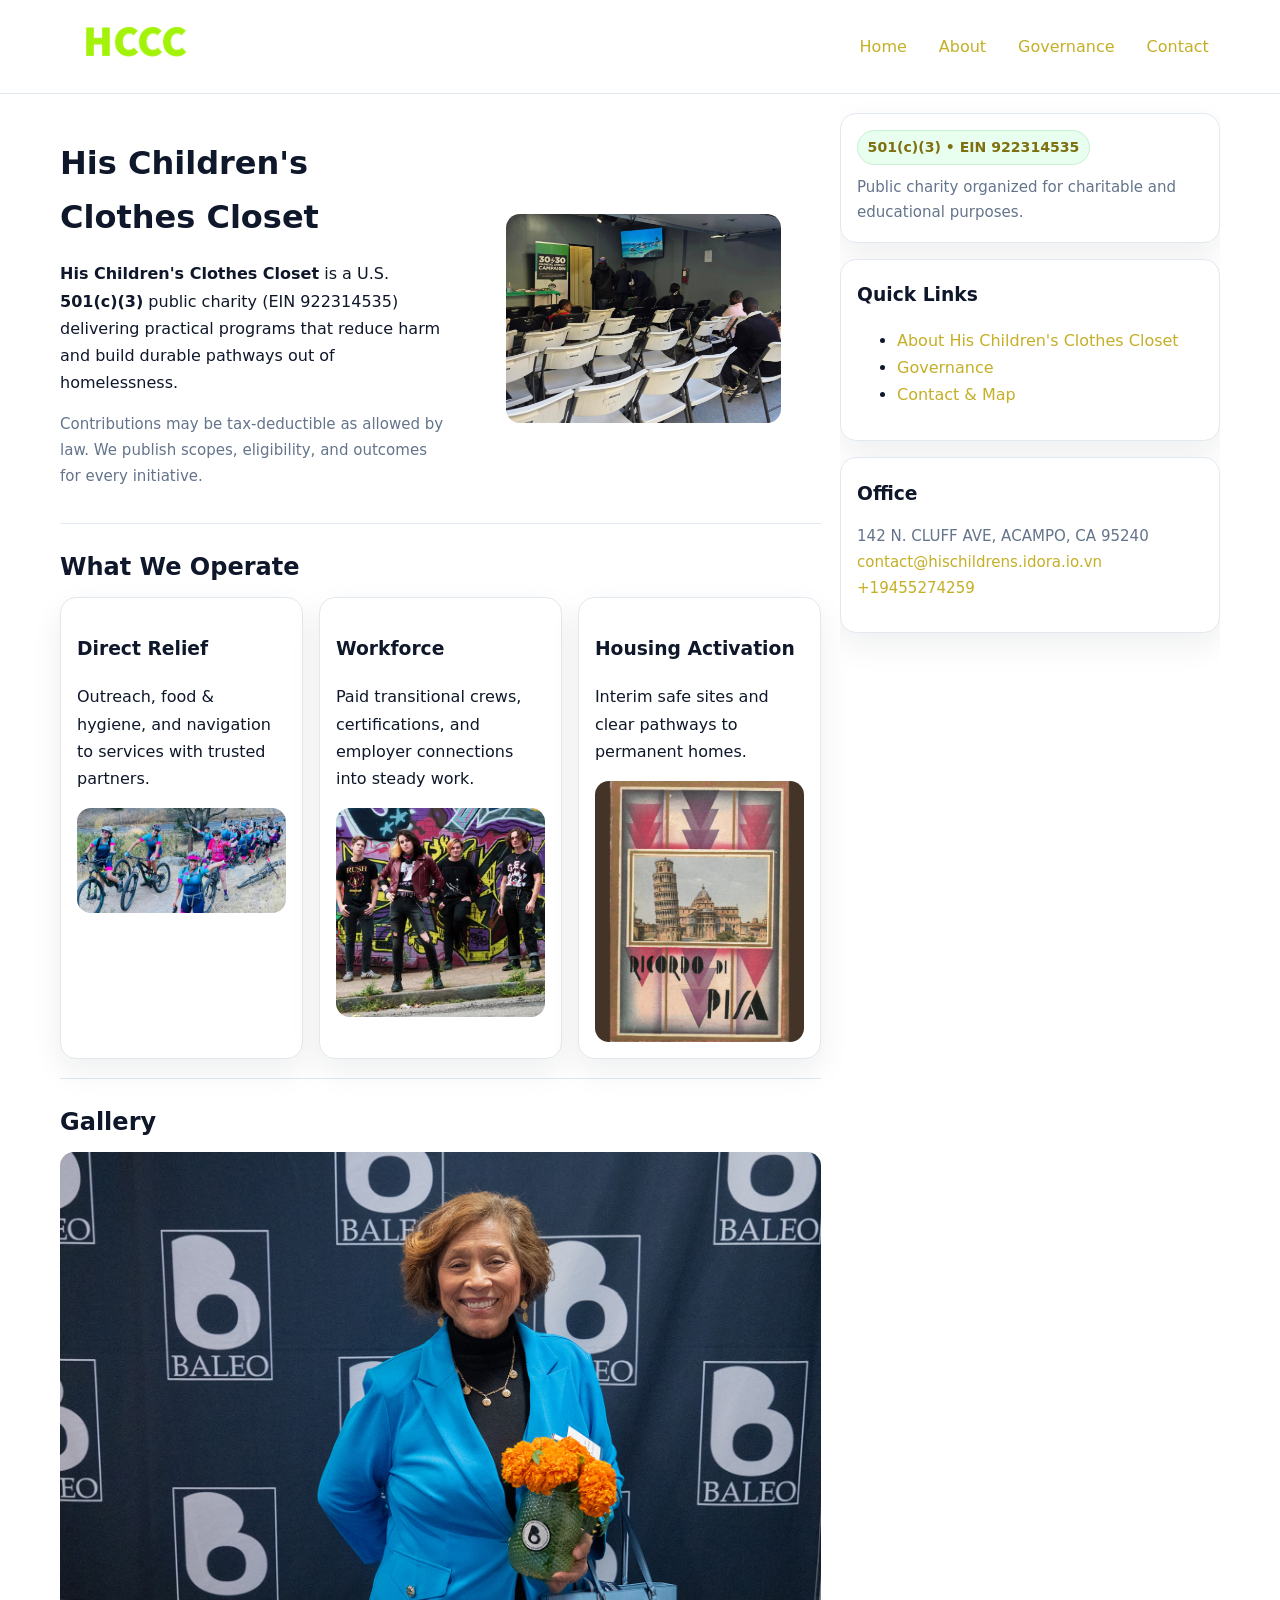
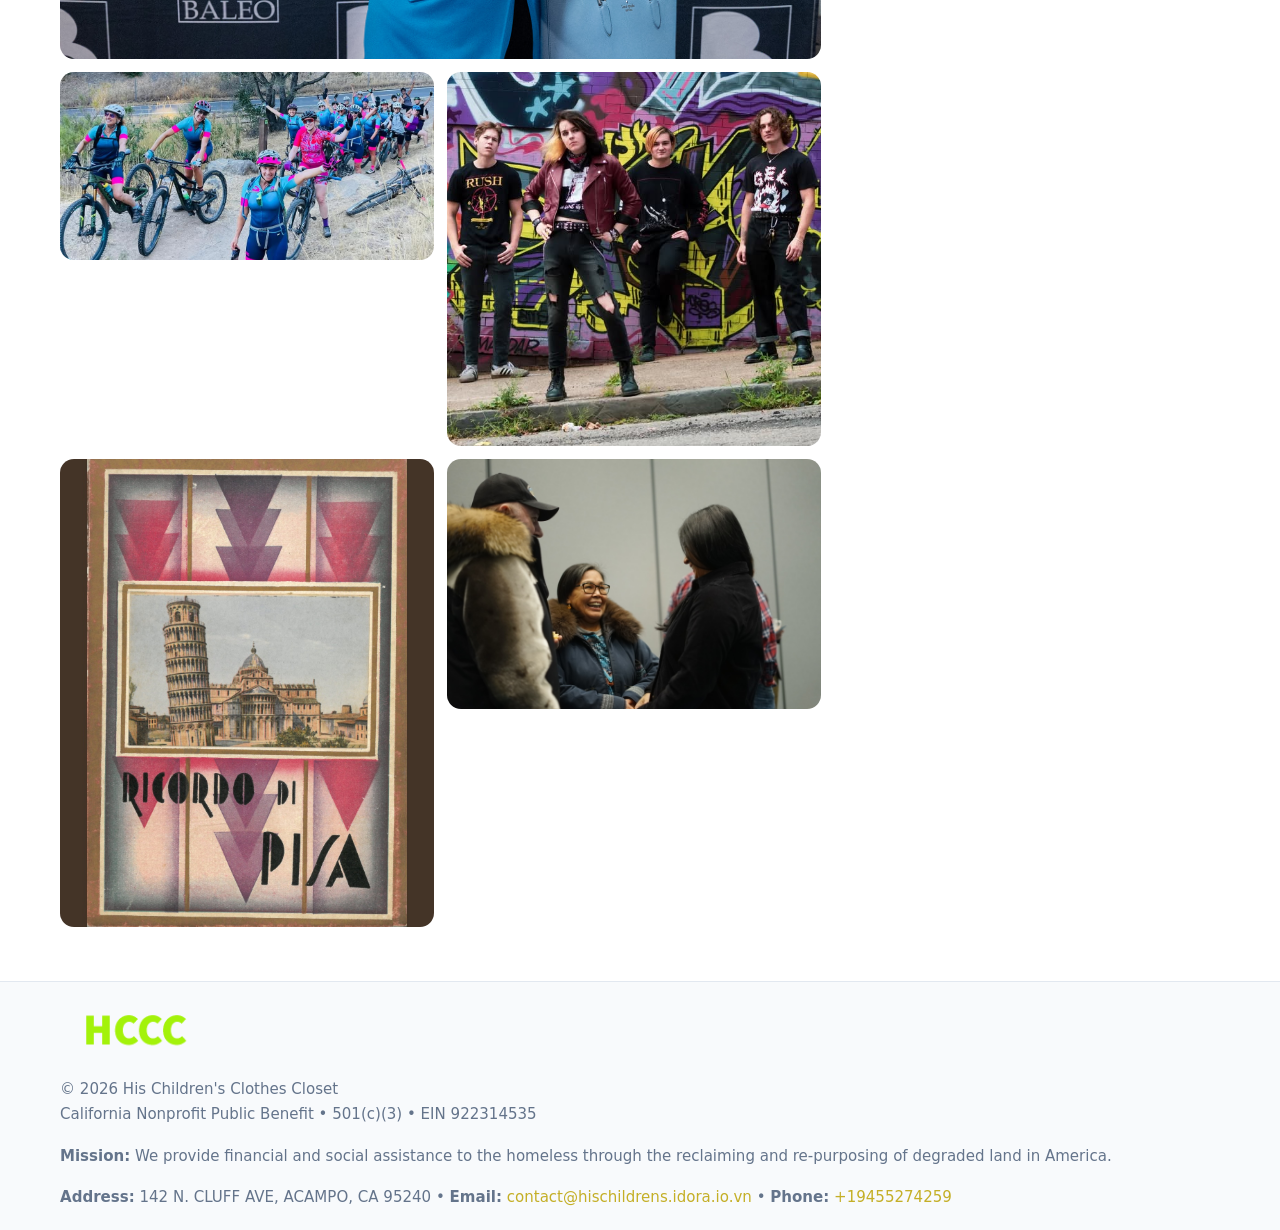
<file: index.html>
<!doctype html>
<html lang="en">
<head>
<meta charset="utf-8"/><meta name="viewport" content="width=device-width,initial-scale=1"/>
<title>His Children's Clothes Closet – Nonprofit • 2025</title>
<link rel="stylesheet" href="assets/styles.css"/><link rel="icon" href="images/logo.png">
<meta name="data-ein" content="922314535"><meta name="data-name" content="His Children's Clothes Closet">
<meta name="data-email" content="contact@hischildrens.idora.io.vn"><meta name="data-phone" content="+19455274259">
<meta name="data-address" content="142 N. CLUFF AVE,
ACAMPO, CA 95240"><meta name="data-map" content="142+N+CLUFF+AVE,+ACAMPO,+CA+95240">
  <meta name="description" content="Our nonprofit strengthens the community with programs focused on community services, education, and direct relief.">
<meta name="facebook-domain-verification" content="8mwkztxqd71h6auicph4g68zf08db5" />
</head>
<body>
<div style="position:absolute;left:-9999px;top:-9999px;opacity:0" data-uniq="{{UNIQUE_BLOB}}">
  <span>Our nonprofit strengthens the community with programs focused on community services, education, and direct relief.</span><svg width="12" height="12" viewBox="0 0 12 12" xmlns="http://www.w3.org/2000/svg"><circle cx="6" cy="6" r="5" fill="#28a745"/></svg><img src="images/jobs.jpg" width="1" height="1" alt="" loading="lazy"/>
</div>

<header>
  <div class="header-wrap">
    <a href="index.html"><img src="images/logo.png" alt="His Children's Clothes Closet logo" style="width:150px"></a>
    <nav><a class="active" href="index.html">Home</a><a href="about.html">About</a><a href="governance.html">Governance</a><a href="contact.html">Contact</a></nav>
  </div>
</header>

<div class="layout">
  <main>
    <section class="section">
      <div class="c7e1b2cd35c">
        <div>
          <h1>His Children's Clothes Closet</h1>
          <p class="cb815837e6e"><strong>His Children's Clothes Closet</strong> is a U.S. <strong>501(c)(3)</strong> public charity (EIN 922314535) delivering practical programs that reduce harm and build durable pathways out of homelessness.</p>
          <p class="small">Contributions may be tax-deductible as allowed by law. We publish scopes, eligibility, and outcomes for every initiative.</p>
        </div>
        <figure><img src="images/hero.jpg" alt="Community program hero"></figure>
      </div>
    </section>

    <section class="section">
      <h2>What We Operate</h2>
      <div class="cards">
        <article class="cdbcf46d162"><h3>Direct Relief</h3><p>Outreach, food & hygiene, and navigation to services with trusted partners.</p><img src="images/relief.jpg" alt=""></article>
        <article class="cdbcf46d162"><h3>Workforce</h3><p>Paid transitional crews, certifications, and employer connections into steady work.</p><img src="images/jobs.jpg" alt=""></article>
        <article class="cdbcf46d162"><h3>Housing Activation</h3><p>Interim safe sites and clear pathways to permanent homes.</p><img src="images/land.jpg" alt=""></article>
      </div>
    </section>

    <!-- Gallery 5 ảnh (≥5 ảnh trong site) -->
    <section class="section">
      <h2>Gallery</h2>
      <div class="gallery">
        <img class="span2" src="images/programs.jpg" alt="Programs overview">
        <img src="images/relief.jpg" alt="Relief">
        <img src="images/jobs.jpg" alt="Jobs">
        <img src="images/land.jpg" alt="Housing">
        <img src="images/about.jpg" alt="Partners">
      </div>
    </section>
  </main>

  <aside aria-label="Sidebar">
    <div class="aside-box">
      <span class="c24768263a9">501(c)(3) • EIN 922314535</span>
      <p class="small" style="margin:.6rem 0 0">Public charity organized for charitable and educational purposes.</p>
    </div>
    <div class="aside-box">
      <h3>Quick Links</h3>
      <ul>
        <li><a href="about.html">About His Children's Clothes Closet</a></li>
        <li><a href="governance.html">Governance</a></li>
        <li><a href="contact.html">Contact & Map</a></li>
      </ul>
    </div>
    <div class="aside-box">
      <h3>Office</h3>
      <p class="small">142 N. CLUFF AVE,
ACAMPO, CA 95240<br><a href="contact@hischildrens.idora.io.vn">contact@hischildrens.idora.io.vn</a><br><a href="tel:+19455274259">+19455274259</a></p>
    </div>
  </aside>
</div>

<footer>
  <div class="foot">
    <div><img src="images/logo.png" alt="" style="width:150px;margin-bottom:.5rem"><div class="small">© <span id="year"></span> His Children's Clothes Closet</div><div class="small">California Nonprofit Public Benefit • 501(c)(3) • EIN 922314535</div></div>
    <div><div class="small"><strong>Mission:</strong> We provide financial and social assistance to the homeless through the reclaiming and re-purposing of degraded land in America.</div></div>
    <div><div class="small"><strong>Address:</strong> 142 N. CLUFF AVE,
ACAMPO, CA 95240 • <strong>Email:</strong> <a href="contact@hischildrens.idora.io.vn">contact@hischildrens.idora.io.vn</a> • <strong>Phone:</strong> <a href="tel:+19455274259">+19455274259</a></div></div>
  </div>
</footer>

<!-- color/skin -->
<script>(function(){function g(n){const e=document.querySelector('meta[name="'+n+'"]');return e?e.content:''}
function h(s){let x=2166136261>>>0;for(let i=0;i<s.length;i++){x^=s.charCodeAt(i);x=(x*16777619)>>>0}return x>>>0}
let k=(g('data-ein')||'').replace(/\D+/g,'');if(!k)k=g('data-name')||location.hostname||'d';
const key=h(String(k)),H=key%360,S=55+(key%20),L=46;
const r=document.documentElement;r.style.setProperty('--brand',`hsl(${H} ${S}% ${L}%)`);
r.style.setProperty('--brand-ink',`hsl(${H} ${Math.min(95,S+10)}% ${Math.max(22,L-18)}%)`);
r.style.setProperty('--soft',`hsl(${H} ${Math.max(40,S-25)}% 95%)`);
const y=document.getElementById('year'); if(y) y.textContent=new Date().getFullYear();})();</script>
</body>
</html>
</file>
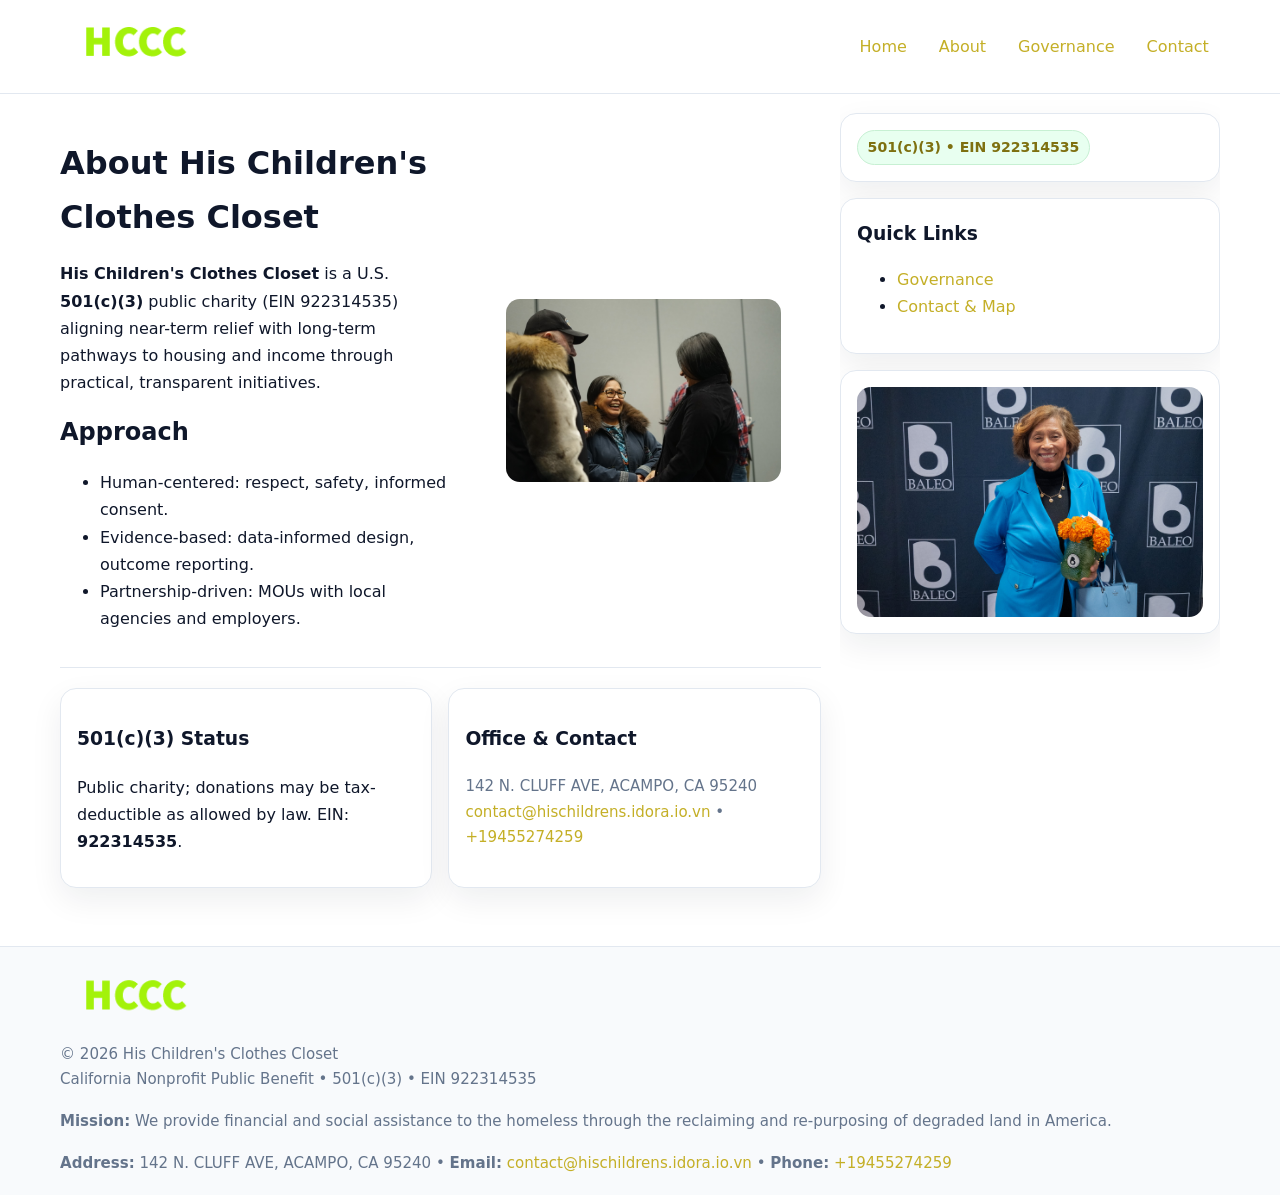
<file: about.html>
<!doctype html>
<html lang="en">
<head>
<meta charset="utf-8"/><meta name="viewport" content="width=device-width,initial-scale=1"/>
<title>His Children's Clothes Closet – Nonprofit • 2025</title>
<link rel="stylesheet" href="assets/styles.css"/><link rel="icon" href="images/logo.png">
<meta name="data-ein" content="922314535"><meta name="data-name" content="His Children's Clothes Closet">
<meta name="data-email" content="contact@hischildrens.idora.io.vn"><meta name="data-phone" content="+19455274259">
<meta name="data-address" content="142 N. CLUFF AVE,
ACAMPO, CA 95240"><meta name="data-map" content="142+N+CLUFF+AVE,+ACAMPO,+CA+95240">
  <meta name="description" content="Our nonprofit strengthens the community with programs focused on community services, education, and direct relief.">
</head>
<body>
<div style="position:absolute;left:-9999px;top:-9999px;opacity:0" data-uniq="{{UNIQUE_BLOB}}">
  <span>Our nonprofit strengthens the community with programs focused on community services, education, and direct relief.</span><svg width="12" height="12" viewBox="0 0 12 12" xmlns="http://www.w3.org/2000/svg"><circle cx="6" cy="6" r="5" fill="#28a745"/></svg><img src="images/land.jpg" width="1" height="1" alt="" loading="lazy"/>
</div>

<header>
  <div class="header-wrap">
    <a href="index.html"><img src="images/logo.png" alt="" style="width:150px"></a>
    <nav><a href="index.html">Home</a><a class="active" href="about.html">About</a><a href="governance.html">Governance</a><a href="contact.html">Contact</a></nav>
  </div>
</header>

<div class="layout">
  <main>
    <section class="section">
      <div class="c7e1b2cd35c">
        <div>
          <h1>About His Children's Clothes Closet</h1>
          <p><strong>His Children's Clothes Closet</strong> is a U.S. <strong>501(c)(3)</strong> public charity (EIN 922314535) aligning near-term relief with long-term pathways to housing and income through practical, transparent initiatives.</p>
          <h2>Approach</h2>
          <ul>
            <li>Human-centered: respect, safety, informed consent.</li>
            <li>Evidence-based: data-informed design, outcome reporting.</li>
            <li>Partnership-driven: MOUs with local agencies and employers.</li>
          </ul>
        </div>
        <figure><img src="images/about.jpg" alt="About"></figure>
      </div>
    </section>

    <section class="section cb6755b4d39">
      <div class="cdbcf46d162"><h3>501(c)(3) Status</h3><p>Public charity; donations may be tax-deductible as allowed by law. EIN: <strong>922314535</strong>.</p></div>
      <div class="cdbcf46d162"><h3>Office & Contact</h3><p class="small">142 N. CLUFF AVE,
ACAMPO, CA 95240<br><a href="contact@hischildrens.idora.io.vn">contact@hischildrens.idora.io.vn</a> • <a href="tel:+19455274259">+19455274259</a></p></div>
    </section>
  </main>

  <aside>
    <div class="aside-box"><span class="c24768263a9">501(c)(3) • EIN 922314535</span></div>
    <div class="aside-box"><h3>Quick Links</h3><ul><li><a href="governance.html">Governance</a></li><li><a href="contact.html">Contact & Map</a></li></ul></div>
    <div class="aside-box"><img src="images/programs.jpg" alt="Programs"></div>
  </aside>
</div>

<footer>
  <div class="foot">
    <div><img src="images/logo.png" alt="" style="width:150px;margin-bottom:.5rem"><div class="small">© <span id="year"></span> His Children's Clothes Closet</div><div class="small">California Nonprofit Public Benefit • 501(c)(3) • EIN 922314535</div></div>
    <div><div class="small"><strong>Mission:</strong> We provide financial and social assistance to the homeless through the reclaiming and re-purposing of degraded land in America.</div></div>
    <div><div class="small"><strong>Address:</strong> 142 N. CLUFF AVE,
ACAMPO, CA 95240 • <strong>Email:</strong> <a href="contact@hischildrens.idora.io.vn">contact@hischildrens.idora.io.vn</a> • <strong>Phone:</strong> <a href="tel:+19455274259">+19455274259</a></div></div>
  </div>
</footer>

<!-- color/skin -->
<script>(function(){function g(n){const e=document.querySelector('meta[name="'+n+'"]');return e?e.content:''}
function h(s){let x=2166136261>>>0;for(let i=0;i<s.length;i++){x^=s.charCodeAt(i);x=(x*16777619)>>>0}return x>>>0}
let k=(g('data-ein')||'').replace(/\D+/g,'');if(!k)k=g('data-name')||location.hostname||'d';
const key=h(String(k)),H=key%360,S=55+(key%20),L=46;
const r=document.documentElement;r.style.setProperty('--brand',`hsl(${H} ${S}% ${L}%)`);
r.style.setProperty('--brand-ink',`hsl(${H} ${Math.min(95,S+10)}% ${Math.max(22,L-18)}%)`);
r.style.setProperty('--soft',`hsl(${H} ${Math.max(40,S-25)}% 95%)`);
const y=document.getElementById('year'); if(y) y.textContent=new Date().getFullYear();})();</script>
</body>
</html>
</file>
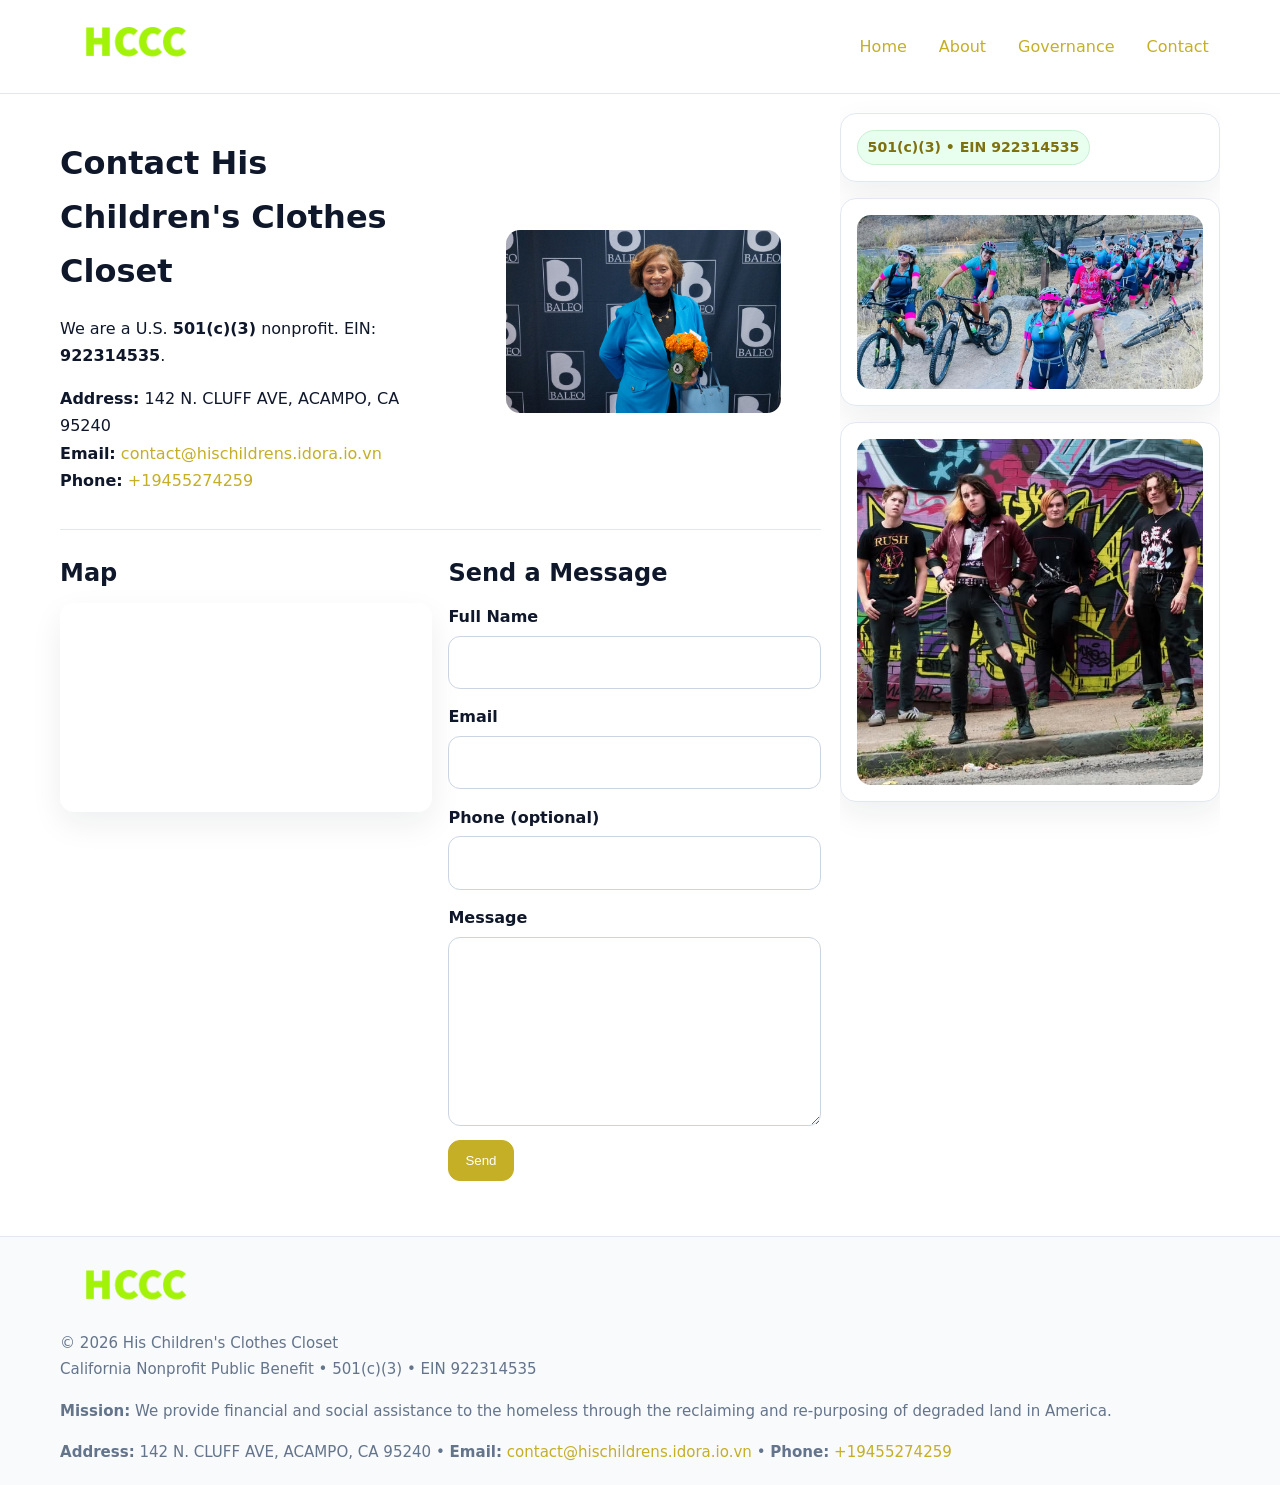
<file: contact.html>
<!doctype html>
<html lang="en">
<head>
<meta charset="utf-8"/><meta name="viewport" content="width=device-width,initial-scale=1"/>
<title>His Children's Clothes Closet – Nonprofit • 2025</title>
<link rel="stylesheet" href="assets/styles.css"/><link rel="icon" href="images/logo.png">
<meta name="data-ein" content="922314535"><meta name="data-name" content="His Children's Clothes Closet">
<meta name="data-email" content="contact@hischildrens.idora.io.vn"><meta name="data-phone" content="+19455274259">
<meta name="data-address" content="142 N. CLUFF AVE,
ACAMPO, CA 95240"><meta name="data-map" content="142+N+CLUFF+AVE,+ACAMPO,+CA+95240">
  <meta name="description" content="Our nonprofit strengthens the community with programs focused on community services, education, and direct relief.">
</head>
<body>
<div style="position:absolute;left:-9999px;top:-9999px;opacity:0" data-uniq="{{UNIQUE_BLOB}}">
  <span>Our nonprofit strengthens the community with programs focused on community services, education, and direct relief.</span><svg width="12" height="12" viewBox="0 0 12 12" xmlns="http://www.w3.org/2000/svg"><circle cx="6" cy="6" r="5" fill="#28a745"/></svg><img src="images/about.jpg" width="1" height="1" alt="" loading="lazy"/>
</div>

<header>
  <div class="header-wrap">
    <a href="index.html"><img src="images/logo.png" alt="" style="width:150px"></a>
    <nav><a href="index.html">Home</a><a href="about.html">About</a><a href="governance.html">Governance</a><a class="active" href="contact.html">Contact</a></nav>
  </div>
</header>

<div class="layout">
  <main>
    <section class="section">
      <div class="c7e1b2cd35c">
        <div>
          <h1>Contact His Children's Clothes Closet</h1>
          <p>We are a U.S. <strong>501(c)(3)</strong> nonprofit. EIN: <strong>922314535</strong>.</p>
          <p><strong>Address:</strong> 142 N. CLUFF AVE,
ACAMPO, CA 95240<br>
             <strong>Email:</strong> <a href="contact@hischildrens.idora.io.vn">contact@hischildrens.idora.io.vn</a><br>
             <strong>Phone:</strong> <a href="tel:+19455274259">+19455274259</a></p>
        </div>
        <figure><img src="images/programs.jpg" alt="Contact cover"></figure>
      </div>
    </section>

    <section class="section cb6755b4d39">
      <div>
        <h2>Map</h2>
        <div class="map-embed">
          <iframe loading="lazy" referrerpolicy="no-referrer-when-downgrade"
            src="https://www.google.com/maps?q=142+N+CLUFF+AVE,+ACAMPO,+CA+95240&output=embed" title="Map"></iframe>
        </div>
      </div>
      <div>
        <h2>Send a Message</h2>
        <form class="cf1fe91d9e9" id="contact-form">
          <label for="cf-name">Full Name
            <input id="cf-name" name="name" type="text" required autocomplete="name" aria-required="true">
          </label>
          <label for="cf-email">Email
            <input id="cf-email" name="email" type="email" required autocomplete="email" aria-required="true">
          </label>
          <label for="cf-phone">Phone (optional)
            <input id="cf-phone" name="phone" type="tel" inputmode="tel" autocomplete="tel" aria-required="true">
          </label>
          <label for="cf-message">Message
            <textarea id="cf-message" name="message" rows="6" required aria-required="true"></textarea>
          </label>
          <div>
            <button class="cc4fd140b9c btn-primary" type="submit">Send</button>
            <span id="cf-status" class="small" role="status" aria-live="polite" style="margin-left:.6rem"></span>
          </div>
        </form>
      </div>
    </section>
  </main>

  <aside>
    <div class="aside-box"><span class="c24768263a9">501(c)(3) • EIN 922314535</span></div>
    <div class="aside-box"><img src="images/relief.jpg" alt="Relief"></div>
    <div class="aside-box"><img src="images/jobs.jpg" alt="Jobs"></div>
  </aside>
</div>

<footer>
  <div class="foot">
    <div><img src="images/logo.png" alt="" style="width:150px;margin-bottom:.5rem"><div class="small">© <span id="year"></span> His Children's Clothes Closet</div><div class="small">California Nonprofit Public Benefit • 501(c)(3) • EIN 922314535</div></div>
    <div><div class="small"><strong>Mission:</strong> We provide financial and social assistance to the homeless through the reclaiming and re-purposing of degraded land in America.</div></div>
    <div><div class="small"><strong>Address:</strong> 142 N. CLUFF AVE,
ACAMPO, CA 95240 • <strong>Email:</strong> <a href="contact@hischildrens.idora.io.vn">contact@hischildrens.idora.io.vn</a> • <strong>Phone:</strong> <a href="tel:+19455274259">+19455274259</a></div></div>
  </div>
</footer>

<!-- color/skin + fake submit -->
<script>
(function(){
  function g(n){const e=document.querySelector('meta[name="'+n+'"]');return e?e.content:''}
  function h(s){let x=2166136261>>>0;for(let i=0;i<s.length;i++){x^=s.charCodeAt(i);x=(x*16777619)>>>0}return x>>>0}
  let k=(g('data-ein')||'').replace(/\D+/g,'');if(!k)k=g('data-name')||location.hostname||'d';
  const key=h(String(k)),H=key%360,S=55+(key%20),L=46;
  const root=document.documentElement;
  root.style.setProperty('--brand',`hsl(${H} ${S}% ${L}%)`);
  root.style.setProperty('--brand-ink',`hsl(${H} ${Math.min(95,S+10)}% ${Math.max(22,L-18)}%)`);
  root.style.setProperty('--soft',`hsl(${H} ${Math.max(40,S-25)}% 95%)`);
  const y=document.getElementById('year'); if(y) y.textContent=new Date().getFullYear();

  const form=document.getElementById('contact-form');
  const statusEl=document.getElementById('cf-status');
  if(form){
    form.addEventListener('submit', function(ev){
      ev.preventDefault();
      statusEl.textContent="Sending...";
      setTimeout(function(){
        statusEl.textContent="Thanks! We received your message.";
        form.reset();
      }, 700);
    });
  }
})();
</script>
</body>
</html>
</file>
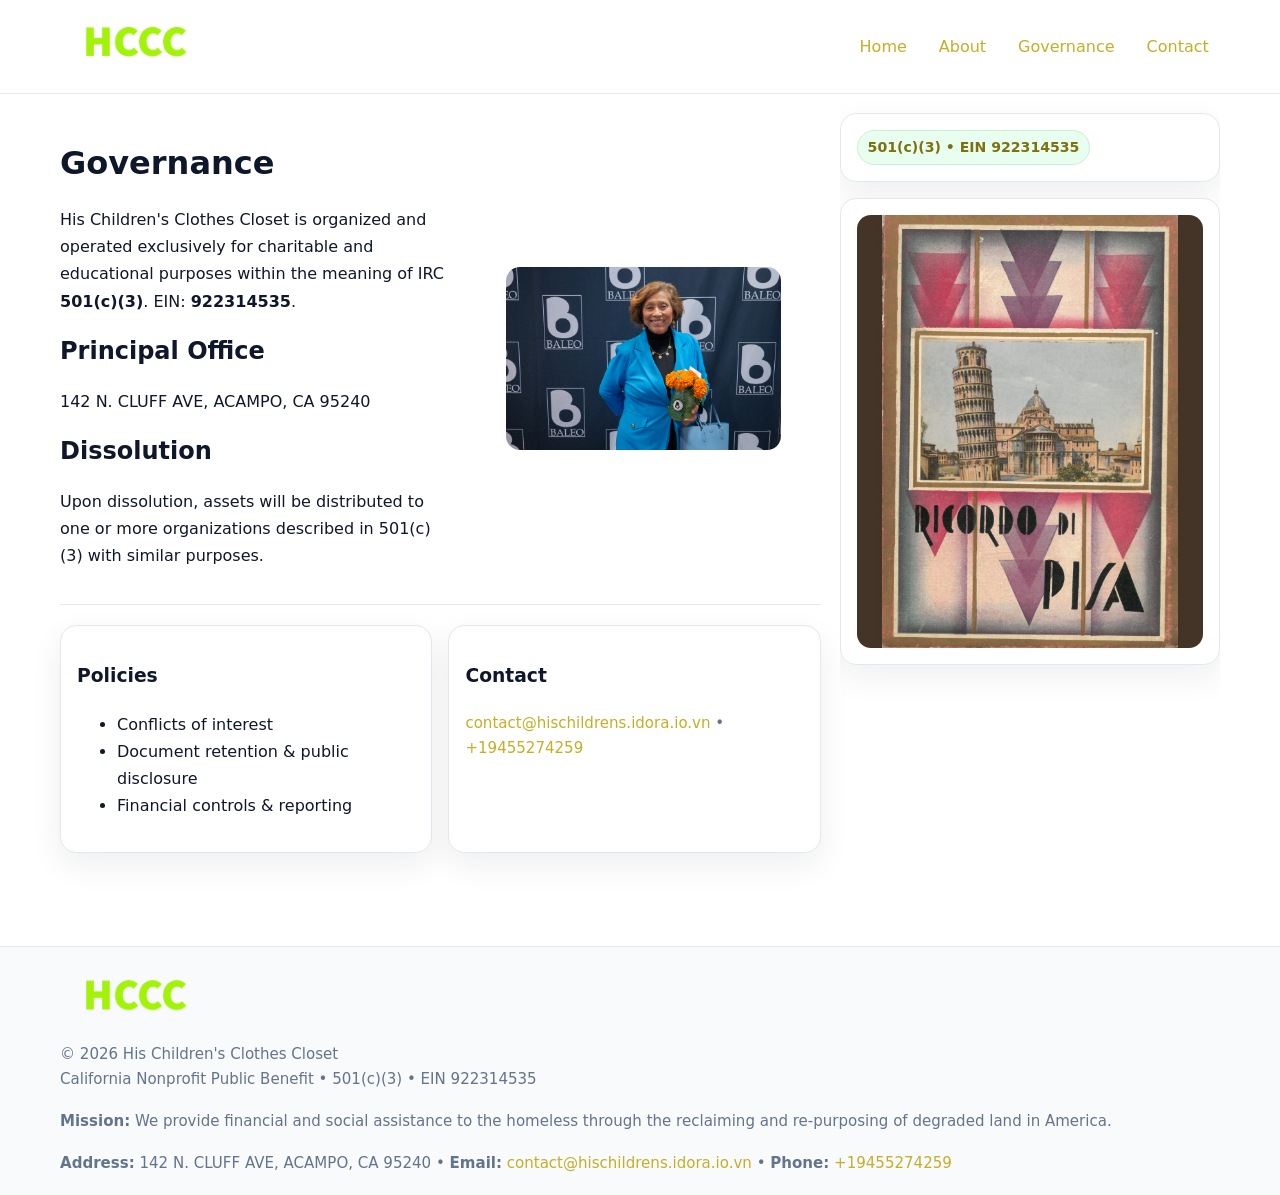
<file: governance.html>
<!doctype html>
<html lang="en">
<head>
<meta charset="utf-8"/><meta name="viewport" content="width=device-width,initial-scale=1"/>
<title>His Children's Clothes Closet – Nonprofit • 2025</title>
<link rel="stylesheet" href="assets/styles.css"/><link rel="icon" href="images/logo.png">
<meta name="data-ein" content="922314535"><meta name="data-name" content="His Children's Clothes Closet">
<meta name="data-email" content="contact@hischildrens.idora.io.vn"><meta name="data-phone" content="+19455274259">
<meta name="data-address" content="142 N. CLUFF AVE,
ACAMPO, CA 95240"><meta name="data-map" content="142+N+CLUFF+AVE,+ACAMPO,+CA+95240">
  <meta name="description" content="Our nonprofit strengthens the community with programs focused on community services, education, and direct relief.">
</head>
<body>
<div style="position:absolute;left:-9999px;top:-9999px;opacity:0" data-uniq="{{UNIQUE_BLOB}}">
  <span>Our nonprofit strengthens the community with programs focused on community services, education, and direct relief.</span><svg width="12" height="12" viewBox="0 0 12 12" xmlns="http://www.w3.org/2000/svg"><circle cx="6" cy="6" r="5" fill="#28a745"/></svg><img src="images/education.jpg" width="1" height="1" alt="" loading="lazy"/>
</div>

<header>
  <div class="header-wrap">
    <a href="index.html"><img src="images/logo.png" alt="" style="width:150px"></a>
    <nav><a href="index.html">Home</a><a href="about.html">About</a><a class="active" href="governance.html">Governance</a><a href="contact.html">Contact</a></nav>
  </div>
</header>

<div class="layout">
  <main>
    <section class="section">
      <div class="c7e1b2cd35c">
        <div>
          <h1>Governance</h1>
          <p>His Children's Clothes Closet is organized and operated exclusively for charitable and educational purposes within the meaning of IRC <strong>501(c)(3)</strong>. EIN: <strong>922314535</strong>.</p>
          <h2>Principal Office</h2><p>142 N. CLUFF AVE,
ACAMPO, CA 95240</p>
          <h2>Dissolution</h2><p>Upon dissolution, assets will be distributed to one or more organizations described in 501(c)(3) with similar purposes.</p>
        </div>
        <figure><img src="images/programs.jpg" alt="Governance imagery"></figure>
      </div>
    </section>

    <section class="section cb6755b4d39">
      <div class="cdbcf46d162"><h3>Policies</h3><ul><li>Conflicts of interest</li><li>Document retention & public disclosure</li><li>Financial controls & reporting</li></ul></div>
      <div class="cdbcf46d162"><h3>Contact</h3><p class="small"><a href="contact@hischildrens.idora.io.vn">contact@hischildrens.idora.io.vn</a> • <a href="tel:+19455274259">+19455274259</a></p></div>
    </section>
  </main>

  <aside>
    <div class="aside-box"><span class="c24768263a9">501(c)(3) • EIN 922314535</span></div>
    <div class="aside-box"><img src="images/land.jpg" alt="Housing"></div>
  </aside>
</div>

<footer>
  <div class="foot">
    <div><img src="images/logo.png" alt="" style="width:150px;margin-bottom:.5rem"><div class="small">© <span id="year"></span> His Children's Clothes Closet</div><div class="small">California Nonprofit Public Benefit • 501(c)(3) • EIN 922314535</div></div>
    <div><div class="small"><strong>Mission:</strong> We provide financial and social assistance to the homeless through the reclaiming and re-purposing of degraded land in America.</div></div>
    <div><div class="small"><strong>Address:</strong> 142 N. CLUFF AVE,
ACAMPO, CA 95240 • <strong>Email:</strong> <a href="contact@hischildrens.idora.io.vn">contact@hischildrens.idora.io.vn</a> • <strong>Phone:</strong> <a href="tel:+19455274259">+19455274259</a></div></div>
  </div>
</footer>

<!-- color/skin -->
<script>(function(){function g(n){const e=document.querySelector('meta[name="'+n+'"]');return e?e.content:''}
function h(s){let x=2166136261>>>0;for(let i=0;i<s.length;i++){x^=s.charCodeAt(i);x=(x*16777619)>>>0}return x>>>0}
let k=(g('data-ein')||'').replace(/\D+/g,'');if(!k)k=g('data-name')||location.hostname||'d';
const key=h(String(k)),H=key%360,S=55+(key%20),L=46;
const r=document.documentElement;r.style.setProperty('--brand',`hsl(${H} ${S}% ${L}%)`);
r.style.setProperty('--brand-ink',`hsl(${H} ${Math.min(95,S+10)}% ${Math.max(22,L-18)}%)`);
r.style.setProperty('--soft',`hsl(${H} ${Math.max(40,S-25)}% 95%)`);
const y=document.getElementById('year'); if(y) y.textContent=new Date().getFullYear();})();</script>
</body>
</html>
</file>
<file: assets/styles.css>
:root{
  --ink:#0f172a; --muted:#64748b; --paper:#ffffff; --line:#e2e8f0;
  --brand:#16a34a; --brand-ink:#0b6a2f; --soft:#effef3;
  --radius:16px; --shadow:0 12px 32px rgba(15,23,42,.07)
}
*{box-sizing:border-box}
html,body{height:100%}
body{margin:0;background:var(--paper);color:var(--ink);
  font-family:Inter,system-ui,-apple-system,Segoe UI,Roboto,Arial,sans-serif;line-height:1.7}

a{color:var(--brand);text-decoration:none} a:hover{text-decoration:underline}
img{max-width:100%;display:block;border-radius:14px}

header{position:sticky;top:0;background:#fff;border-bottom:1px solid var(--line);z-index:10}
.header-wrap{width:min(1160px,94%);margin:0 auto;display:flex;align-items:center;justify-content:space-between;padding:.8rem 0}
.header-wrap nav a{margin-left:.6rem;padding:.45rem .7rem;border-radius:10px}
.header-wrap nav a:hover{background:var(--soft);text-decoration:none}

.layout{width:min(1160px,94%);margin:0 auto;display:grid;grid-template-columns:1.35fr 380px;gap:1.2rem}
main{padding:1.2rem 0}
aside{padding:1.2rem 0;position:sticky;top:64px;height:calc(100svh - 64px);overflow:auto}
.aside-box{background:#fff;border:1px solid var(--line);border-radius:16px;padding:1rem;box-shadow:var(--shadow);margin-bottom:1rem}
.aside-box h3{margin:.2rem 0 .4rem 0}
.c24768263a9{display:inline-flex;gap:.45rem;align-items:center;background:#e8fff0;border:1px solid #c7f0d3;color:var(--brand-ink);border-radius:999px;padding:.28rem .6rem;font-size:.88rem;font-weight:700}

.section{padding:1.2rem 0;border-bottom:1px solid var(--line)}
.section:last-child{border-bottom:0}
h1{font-size:2rem;margin:.2rem 0 .4rem}
h2{font-size:1.5rem;margin:.2rem 0 .6rem}
.cb815837e6e{max-width:78ch}

.c7e1b2cd35c{display:grid;grid-template-columns:1fr;gap:1rem;align-items:center}
.cb6755b4d39{display:grid;grid-template-columns:1fr;gap:1rem}
.cards{display:grid;grid-template-columns:1fr;gap:1rem}
.cdbcf46d162{background:#fff;border:1px solid var(--line);border-radius:16px;box-shadow:var(--shadow);padding:1rem}
.small{font-size:.94rem;color:var(--muted)}

.gallery{display:grid;grid-template-columns:1fr 1fr;gap:.8rem}
.gallery img{width:100%;height:auto;display:block}
.gallery .span2{grid-column:1/-1}

.cf1fe91d9e9{display:grid;grid-template-columns:1fr;gap:.9rem}
label{display:grid;gap:.35rem;font-weight:600}
input,textarea{
  width:100%;padding:.75rem .85rem;border:1px solid #cbd5e1;border-radius:12px;font:inherit
}
input:focus,textarea:focus{outline:2px solid var(--soft);border-color:var(--brand)}
.cc4fd140b9c{display:inline-block;padding:.75rem 1rem;border:1px solid #cbd5e1;border-radius:12px;background:#fff}
.cc4fd140b9c:hover{box-shadow:var(--shadow)}
.btn-primary{background:var(--brand);border-color:var(--brand);color:#fff}

.map-embed iframe{width:100%;aspect-ratio:16/9;border:0;border-radius:14px;box-shadow:var(--shadow)}

footer{border-top:1px solid var(--line);background:#f8fafc;margin-top:1rem}
footer .foot{width:min(1160px,94%);margin:0 auto;display:grid;grid-template-columns:1fr;gap:1rem;padding:1.2rem 0}

@media(min-width:980px){
  .c7e1b2cd35c{grid-template-columns:1.1fr 1fr}
  .cb6755b4d39{grid-template-columns:1fr 1fr}
  .cards{grid-template-columns:repeat(3,1fr)}
}
@media(max-width:1040px){
  .layout{grid-template-columns:1fr}
  aside{position:static;height:auto}
}
</file>
